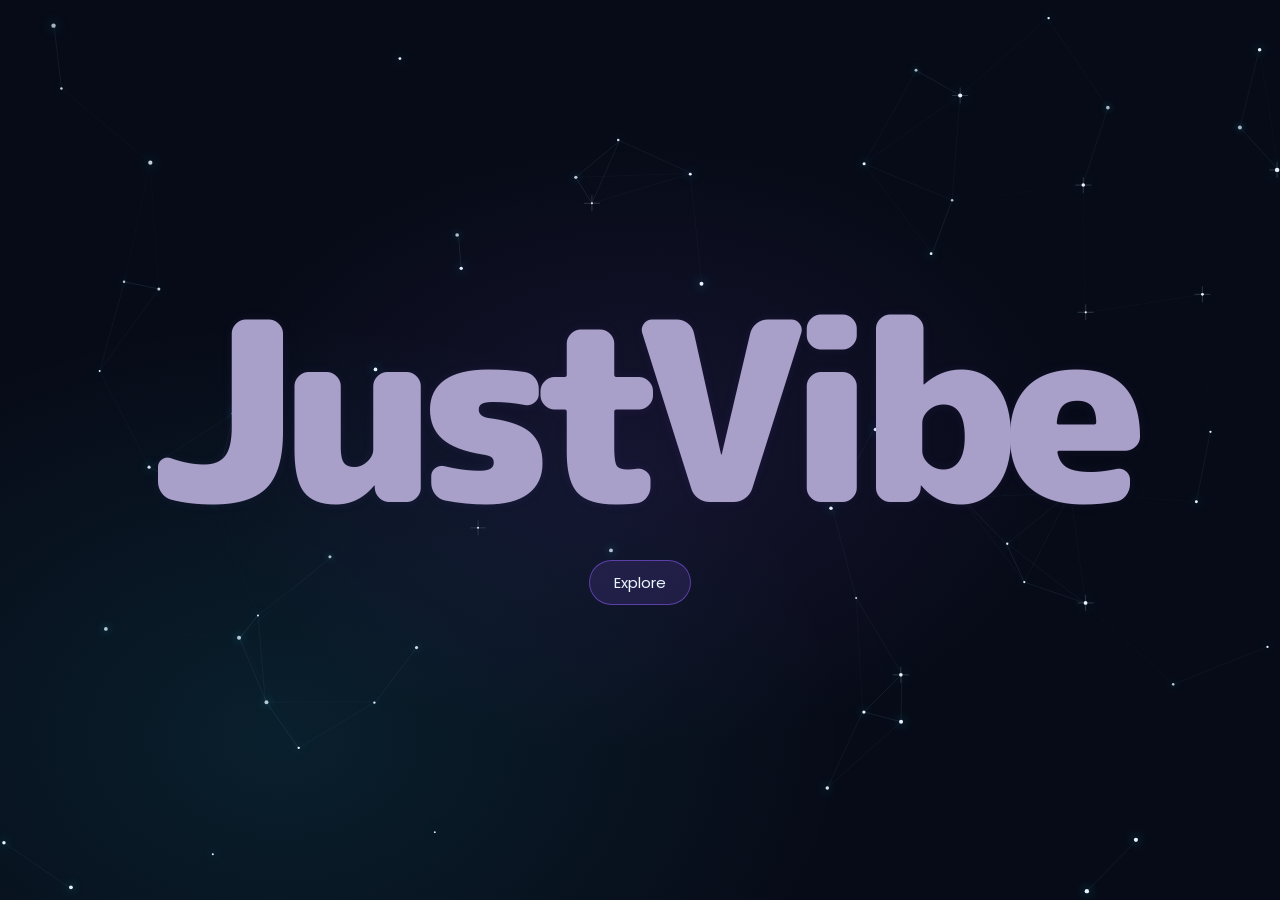
<file: index.html>
<!DOCTYPE html>
<html lang="en">

<head>
  <meta charset="UTF-8">
  <meta name="viewport" content="width=device-width, initial-scale=1.0">
  <link rel="icon" type="image/png" href="favicon.png?v=1">
  <script src="launch.js?v=1"></script>
  <link
    href="https://fonts.googleapis.com/css2?family=Montserrat&amp;family=Poppins:wght@300;400;500;600;700;800;900&amp;display=swap"
    rel="stylesheet">
  <link href="https://fonts.googleapis.com/css2?family=M+PLUS+Rounded+1c:wght@900&amp;display=swap" rel="stylesheet">
  <link rel="stylesheet" href="home.css?v=10">
  <title>Choose a Music Category</title>
</head>

<body>
  <main class="landing-screen" id="landing-screen">
    <canvas id="landing-network" class="landing-network" aria-hidden="true"></canvas>
    <div class="landing-center">
      <h1 class="landing-wordmark">JustVibe</h1>
      <button class="landing-explore" id="landing-explore" type="button">Explore</button>
    </div>
  </main>

  <div class="selection-page" id="category-page" hidden>
    <div class="selection-header">
      <h2>Browse by category</h2>
      <p>Select a section to discover more songs.</p>
    </div>

    <nav class="category-list" aria-label="Music categories">
      <a class="category-card hollywood" href="songs.html?category=Hollywood">
        <span class="card-icon" aria-hidden="true">🎬</span>
        <span class="category-card-title">Hollywood</span>
        <span class="category-card-description">Chart-topping hits and feel-good anthems.</span>
        <span class="card-meta">28 tracks</span>
      </a>
      <a class="category-card bollywood" href="songs.html?category=Bollywood">
        <span class="card-icon" aria-hidden="true">🎵</span>
        <span class="category-card-title">Bollywood</span>
        <span class="category-card-description">Melodic classics and modern party energy.</span>
        <span class="card-meta">18 tracks</span>
      </a>
      <a class="category-card gujarati" href="songs.html?category=Gujarati">
        <span class="card-icon" aria-hidden="true">✨</span>
        <span class="category-card-title">Gujarati</span>
        <span class="category-card-description">Warm rhythms, soulful vocals, and vibrant beats.</span>
        <span class="card-meta">12 tracks</span>
      </a>
      <a class="category-card liked-songs" href="songs.html?category=Liked%20Songs">
        <span class="card-icon" aria-hidden="true">♥</span>
        <span class="category-card-title">Liked Songs</span>
        <span class="category-card-description">Your saved favorites, all in one place.</span>
        <span class="card-meta" id="liked-song-count">0 songs</span>
      </a>
    </nav>
  </div>
  <script src="landing.js?v=4"></script>
</body>

</html>
</file>
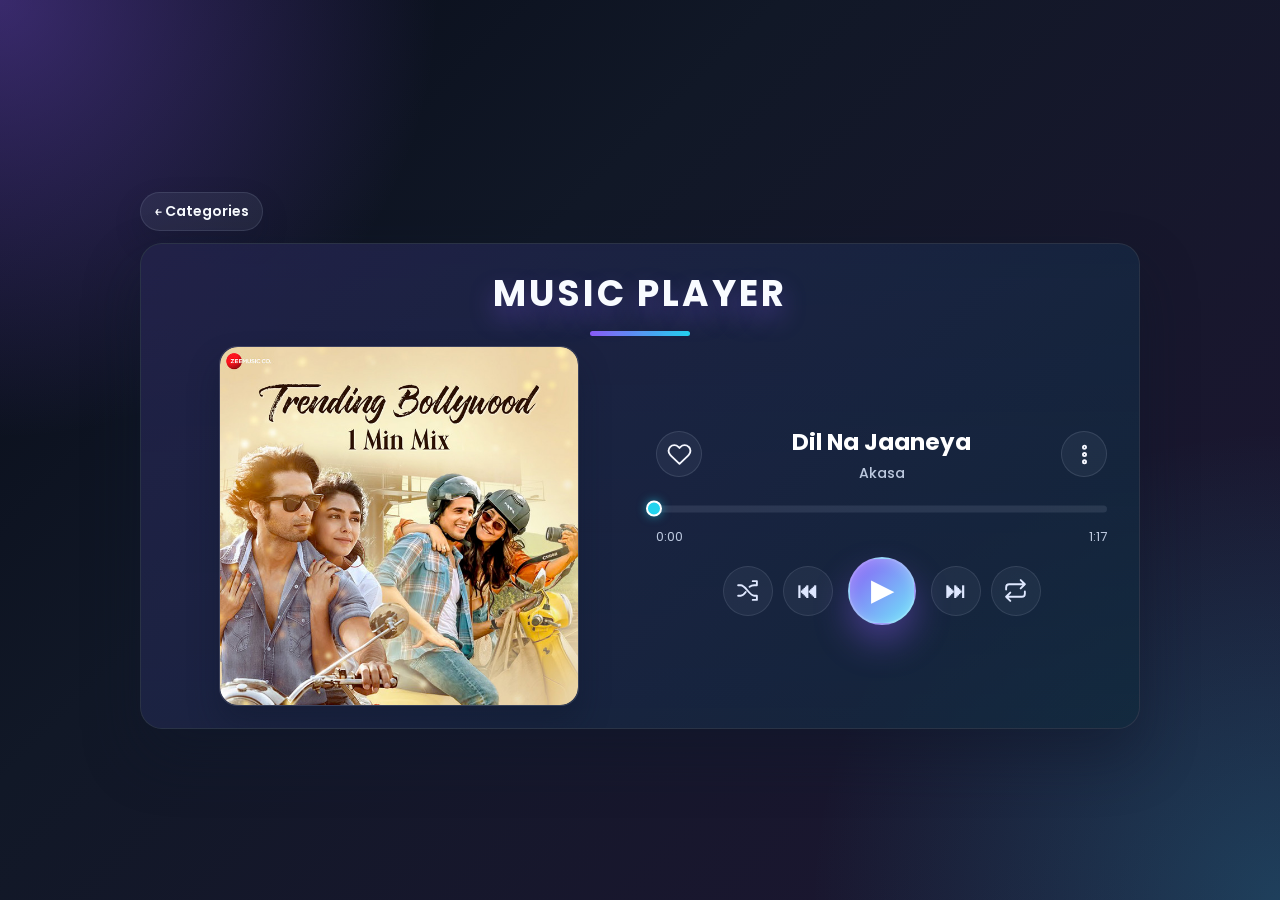
<file: player.html>
<!DOCTYPE html>
<html lang="en">

<head>
    <meta charset="UTF-8">
    <meta name="viewport" content="width=device-width, initial-scale=1.0">
    <link rel="icon" type="image/png" href="favicon.png?v=1">
    <script src="launch.js?v=1"></script>
    <link
        href="https://fonts.googleapis.com/css2?family=Montserrat&amp;family=Poppins:wght@300;400;500;600;700;800;900&amp;display=swap"
        rel="stylesheet">
    <link rel="stylesheet" href="home.css?v=17">
    <title>Music Player</title>
</head>

<body class="player-page">
    <div class="container player-container">
        <a class="back-link" id="player-back" href="index.html" aria-label="Back to categories">← Categories</a>
        <div class="music-container">
            <h1 class="heading">Music Player</h1>
            <div id="cover-box">
                <img src="cover/cover1.jpg" alt="cover-image" id="cover">
            </div>
            <div id="music-box">
                <audio id="disc" preload="auto"></audio>
                <div id="music-info">
                    <div class="track-details">
                        <button id="favorite" class="round-action favorite-action" type="button"
                            aria-label="Add to favorites" aria-pressed="false">
                            <svg viewBox="0 0 24 24" aria-hidden="true">
                                <path d="M20.8 4.6a5.5 5.5 0 0 0-7.8 0L12 5.7l-1.1-1.1a5.5 5.5 0 0 0-7.8 7.8l1.1 1.1L12 21l7.8-7.5 1.1-1.1a5.5 5.5 0 0 0-.1-7.8Z" />
                            </svg>
                        </button>
                        <div class="track-copy">
                            <h2 id="title"></h2>
                            <h3 id="artist"></h3>
                        </div>
                        <button id="share-track" class="round-action" type="button" aria-label="Share song">
                            <svg viewBox="0 0 24 24" aria-hidden="true">
                                <circle cx="12" cy="5" r="1.5" />
                                <circle cx="12" cy="12" r="1.5" />
                                <circle cx="12" cy="19" r="1.5" />
                            </svg>
                        </button>
                    </div>
                    <p id="playback-message" role="status" aria-live="polite" hidden></p>
                    <div id="progress-container">
                        <div id="progress"></div>
                    </div>
                    <div id="timer-bar">
                        <span id="timer">0:00</span>
                        <span id="duration"></span>
                    </div>
                </div>
                <div id="control-box">
                    <button id="shuffle" class="btn mode-btn" type="button" aria-label="Shuffle off"
                        aria-pressed="false">
                        <svg viewBox="0 0 24 24" aria-hidden="true">
                            <path d="M17 3h4v4M3 7h2.5c4.7 0 8.3 10 13 10H21m-4 4h4v-4M3 17h2.5c1.8 0 3.4-1.5 4.8-3.5M14 8.5c1.4-1.1 2.8-1.5 4.5-1.5H21" />
                        </svg>
                    </button>
                    <button id="prev" class="btn" type="button" aria-label="Previous song">⏮</button>
                    <button id="play" class="special-btn" type="button" aria-label="Play">▶</button>
                    <button id="next" class="btn" type="button" aria-label="Next song">⏭</button>
                    <button id="repeat" class="btn mode-btn" type="button" aria-label="Repeat off"
                        aria-pressed="false">
                        <svg viewBox="0 0 24 24" aria-hidden="true">
                            <path d="m17 2 4 4-4 4M3 11V9a3 3 0 0 1 3-3h15M7 22l-4-4 4-4m14-1v2a3 3 0 0 1-3 3H3" />
                        </svg>
                    </button>
                </div>
            </div>
        </div>
    </div>
    <main id="songs-view" class="songs-view" hidden>
        <div class="songs-view-content">
            <section id="category-view" hidden>
                <header class="selection-header">
                    <h1>Choose a Category</h1>
                    <p>Select a category to browse its songs.</p>
                </header>
                <nav class="category-list" aria-label="Music categories">
                    <a class="category-card" href="songs.html?category=Hollywood" data-category="Hollywood">
                        <span class="category-card-title">Hollywood</span>
                        <span class="category-card-description">Browse Hollywood songs</span>
                    </a>
                    <a class="category-card" href="songs.html?category=Bollywood" data-category="Bollywood">
                        <span class="category-card-title">Bollywood</span>
                        <span class="category-card-description">Browse Bollywood songs</span>
                    </a>
                    <a class="category-card" href="songs.html?category=Gujarati" data-category="Gujarati">
                        <span class="category-card-title">Gujarati</span>
                        <span class="category-card-description">Browse Gujarati songs</span>
                    </a>
                    <a class="category-card liked-songs" href="songs.html?category=Liked%20Songs"
                        data-category="Liked Songs">
                        <span class="category-card-title">Liked Songs</span>
                        <span class="category-card-description">Your saved favorites</span>
                        <span class="card-meta"><span id="inline-liked-count">0</span> songs</span>
                    </a>
                </nav>
            </section>
            <section id="inline-song-page" hidden>
                <a class="back-link" id="inline-categories-link" href="index.html">← Categories</a>
                <header class="selection-header">
                    <h1 id="inline-category-title"></h1>
                    <p>Choose a track to start listening.</p>
                </header>
                <div id="inline-song-list" class="song-list"></div>
            </section>
        </div>
        <section class="mini-player" aria-label="Now playing">
            <button id="mini-track-open" class="mini-track" type="button" aria-label="Open current song in player">
                <img id="mini-cover" class="mini-cover" alt="">
                <div class="mini-track-info">
                    <div class="mini-title-row">
                        <strong id="mini-title"></strong>
                        <span class="mini-equalizer" aria-hidden="true">
                            <i></i><i></i><i></i>
                        </span>
                    </div>
                    <span id="mini-artist"></span>
                </div>
            </button>
            <div class="mini-controls">
                <button id="mini-prev" class="btn" type="button" aria-label="Previous song">⏮</button>
                <button id="mini-play" class="special-btn" type="button" aria-label="Play">▶</button>
                <button id="mini-next" class="btn" type="button" aria-label="Next song">⏭</button>
            </div>
            <div class="mini-progress">
                <span id="mini-current-time">0:00</span>
                <input id="mini-seek" type="range" min="0" max="0" value="0" aria-label="Song position">
                <span id="mini-duration">0:00</span>
            </div>
        </section>
    </main>
    <script src="script.js?v=49"></script>
</body>

</html>
</file>
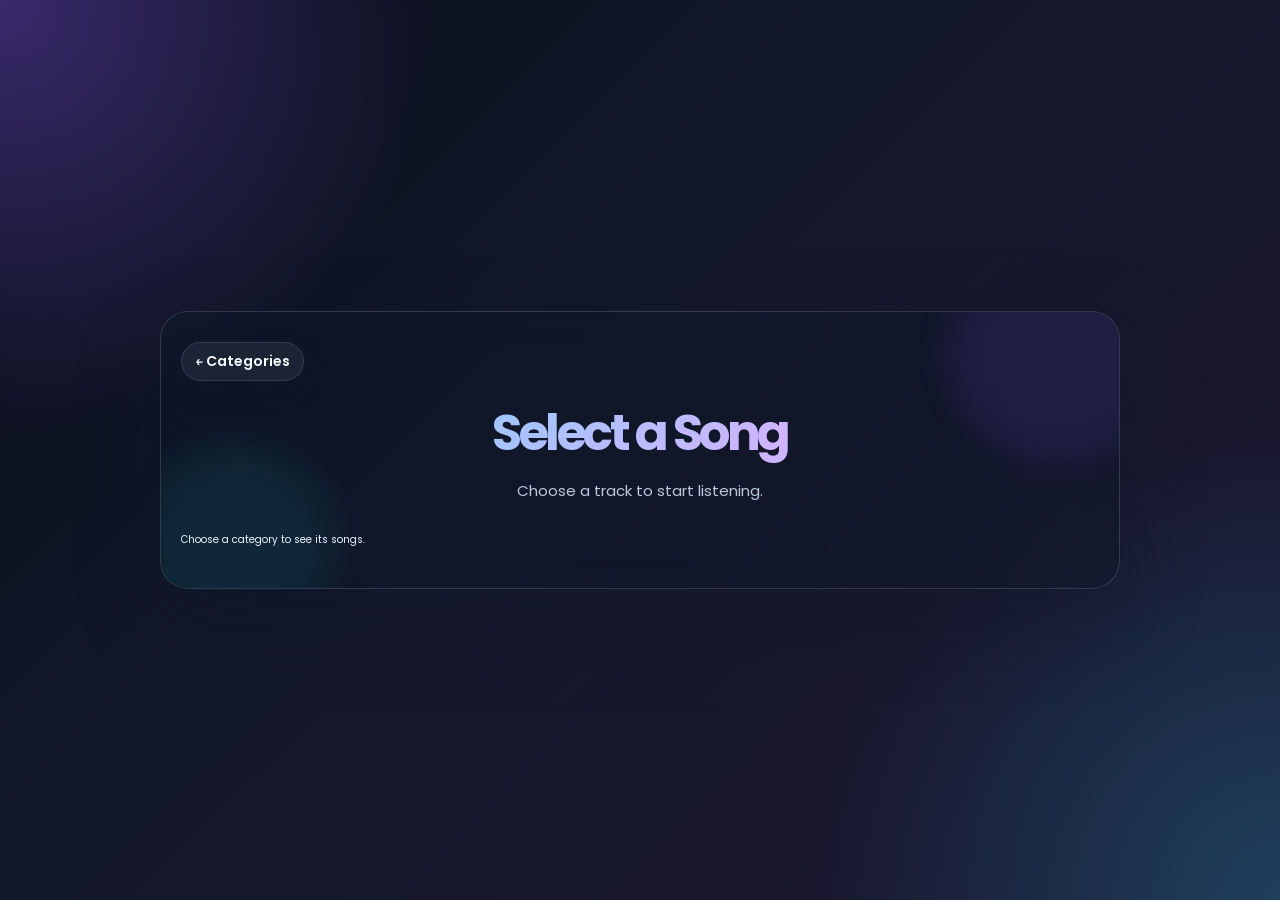
<file: songs.html>
<!DOCTYPE html>
<html lang="en">

<head>
  <meta charset="UTF-8">
  <meta name="viewport" content="width=device-width, initial-scale=1.0">
  <link rel="icon" type="image/png" href="favicon.png?v=1">
  <script src="launch.js?v=1"></script>
  <link
    href="https://fonts.googleapis.com/css2?family=Montserrat&amp;family=Poppins:wght@300;400;500;600;700;800;900&amp;display=swap"
    rel="stylesheet">
  <link rel="stylesheet" href="home.css?v=6">
  <title>Select a Song</title>
</head>

<body>
  <div class="selection-page">
    <a class="back-link" href="index.html">← Categories</a>
    <div class="selection-header">
      <h1 id="category-title">Select a Song</h1>
      <p>Choose a track to start listening.</p>
    </div>
    <div id="song-list" class="song-list"></div>
  </div>

  <script src="selection.js?v=43"></script>
</body>

</html>
</file>
<file: home.css>
:root {
  --bg-1: #070b17;
  --bg-2: #111827;
  --bg-3: #1e1633;
  --panel: rgba(15, 23, 42, 0.72);
  --panel-soft: rgba(17, 24, 39, 0.88);
  --line: rgba(148, 163, 184, 0.25);
  --text: #edf3ff;
  --muted: #bdc9df;
  --accent: #8b5cf6;
  --accent-2: #22d3ee;
  --accent-3: #f472b6;
  --shadow: rgba(139, 92, 246, 0.42);
}

* {
  padding: 0;
  margin: 0;
  box-sizing: border-box;
}

html {
  font-size: 62.5%;
}

body {
  font-family: 'Poppins', 'Montserrat', sans-serif;
  background:
    radial-gradient(circle at top left, rgba(139, 92, 246, 0.38), transparent 28%),
    radial-gradient(circle at bottom right, rgba(34, 211, 238, 0.22), transparent 30%),
    linear-gradient(135deg, var(--bg-1) 0%, var(--bg-2) 36%, var(--bg-3) 100%);
  min-height: 100vh;
  display: flex;
  justify-content: center;
  align-items: center;
  color: var(--text);
  -webkit-tap-highlight-color: transparent;
}

.container {
  width: min(42rem, 90vw);
}

.selection-page {
  width: min(96rem, 92vw);
  padding: 3rem 2rem 4rem;
  background: rgba(15, 23, 42, 0.52);
  border: 1px solid var(--line);
  border-radius: 2.8rem;
  box-shadow: 0 30px 80px rgba(15, 23, 42, 0.45);
  position: relative;
  overflow: hidden;
  backdrop-filter: blur(16px);
}

.landing-screen[hidden],
.selection-page[hidden] {
  display: none;
}

.landing-screen {
  position: fixed;
  inset: 0;
  z-index: 20;
  display: grid;
  place-items: center;
  overflow: hidden;
  background:
    radial-gradient(ellipse at center, rgba(139, 92, 246, 0.11), transparent 48%),
    radial-gradient(ellipse at 22% 82%, rgba(34, 211, 238, 0.1), transparent 40%),
    #070b17;
}

.landing-network {
  position: absolute;
  inset: 0;
  width: 100%;
  height: 100%;
  pointer-events: none;
}

.landing-center {
  position: relative;
  z-index: 1;
  display: grid;
  justify-items: center;
  gap: clamp(2rem, 5vh, 4rem);
  padding: 2rem;
}

.landing-wordmark {
  font-family: "M PLUS Rounded 1c", "Poppins", sans-serif;
  color: #a9a0c9;
  font-size: clamp(9rem, 25vw, 25rem);
  font-weight: 900;
  letter-spacing: -0.075em;
  line-height: 0.9;
  text-shadow: 0 0 1.2rem rgba(139, 92, 246, 0.08);
}

.landing-explore {
  padding: 1rem 2.4rem;
  border: 1px solid rgba(139, 92, 246, 0.55);
  border-radius: 999px;
  background: rgba(139, 92, 246, 0.14);
  color: #e9f6ff;
  font: inherit;
  font-size: 1.5rem;
  cursor: pointer;
  transition: background 0.2s ease, border-color 0.2s ease;
}

.landing-explore:hover {
  border-color: rgba(34, 211, 238, 0.8);
  background: linear-gradient(110deg, rgba(139, 92, 246, 0.36), rgba(34, 211, 238, 0.24));
  box-shadow: 0 0 2.8rem rgba(139, 92, 246, 0.24);
}

.landing-explore:focus-visible {
  outline: 2px solid #9edaff;
  outline-offset: 4px;
}

.selection-page::before,
.selection-page::after {
  content: "";
  position: absolute;
  border-radius: 50%;
  filter: blur(18px);
  opacity: 0.7;
}

.selection-page::before {
  width: 22rem;
  height: 22rem;
  background: rgba(139, 92, 246, 0.18);
  right: -5rem;
  top: -7rem;
}

.selection-page::after {
  width: 20rem;
  height: 20rem;
  background: rgba(34, 211, 238, 0.12);
  left: -3rem;
  bottom: -6rem;
}

.selection-header {
  position: relative;
  z-index: 1;
  text-align: center;
  margin-bottom: 3rem;
}

.selection-header h1,
.selection-header h2 {
  font-size: clamp(3.2rem, 4vw, 5rem);
  margin-bottom: 0.8rem;
  background: linear-gradient(135deg, #ffffff 0%, #9cc7ff 30%, #d0b4ff 65%, #7dd3fc 100%);
  -webkit-background-clip: text;
  background-clip: text;
  color: transparent;
  letter-spacing: -0.07em;
}

.selection-header h2 {
  font-size: clamp(2.4rem, 3vw, 3.4rem);
}

.selection-header p {
  font-size: 1.5rem;
  color: var(--muted);
}

.category-list {
  position: relative;
  z-index: 1;
  display: grid;
  grid-template-columns: 1fr;
  gap: 1.2rem;
}

.category-card {
  position: relative;
  min-height: 13rem;
  padding: 1.8rem 2rem;
  display: grid;
  grid-template-columns: 4.4rem minmax(0, 1fr) auto;
  grid-template-rows: auto auto;
  align-items: center;
  column-gap: 1.6rem;
  row-gap: 0.4rem;
  border: 1px solid rgba(148, 163, 184, 0.22);
  border-radius: 2rem;
  background: linear-gradient(145deg, rgba(139, 92, 246, 0.28), rgba(34, 211, 238, 0.12));
  box-shadow: 0 18px 32px rgba(15, 23, 42, 0.28);
  color: var(--text);
  text-decoration: none;
  transition: transform 0.25s ease, border-color 0.25s ease, box-shadow 0.25s ease;
  overflow: hidden;
}

.category-card::before {
  content: "";
  position: absolute;
  inset: 0;
  background: linear-gradient(135deg, rgba(255, 255, 255, 0.15), transparent 35%);
  pointer-events: none;
}

.category-card.hollywood {
  background: linear-gradient(145deg, rgba(168, 85, 247, 0.28), rgba(59, 130, 246, 0.15));
}

.category-card.bollywood {
  background: linear-gradient(145deg, rgba(249, 115, 22, 0.22), rgba(236, 72, 153, 0.14));
}

.category-card.gujarati {
  background: linear-gradient(145deg, rgba(45, 212, 191, 0.2), rgba(14, 165, 233, 0.14));
}

.category-card.liked-songs {
  background: linear-gradient(145deg, rgba(236, 72, 153, 0.28), rgba(239, 68, 68, 0.14));
}

.category-card:hover {
  transform: translateY(-5px);
  border-color: rgba(34, 211, 238, 0.55);
  box-shadow: 0 28px 48px rgba(34, 211, 238, 0.12);
}

.category-card:focus-visible {
  outline: 2px solid var(--accent-2);
  outline-offset: 3px;
}

.card-icon {
  grid-column: 1;
  grid-row: 1 / 3;
  position: relative;
  z-index: 1;
  display: inline-flex;
  align-items: center;
  justify-content: center;
  width: 4.4rem;
  height: 4.4rem;
  border-radius: 1.2rem;
  background: rgba(13, 18, 32, 0.45);
  border: 1px solid rgba(255, 255, 255, 0.12);
  font-size: 2.1rem;
}

.category-card-title {
  grid-column: 2;
  grid-row: 1;
  position: relative;
  z-index: 1;
  font-size: 2.6rem;
  font-weight: 700;
}

.category-card-description {
  grid-column: 2;
  grid-row: 2;
  position: relative;
  z-index: 1;
  color: var(--muted);
  font-size: 1.4rem;
  line-height: 1.5;
}

.card-meta {
  grid-column: 3;
  grid-row: 1 / 3;
  position: relative;
  z-index: 1;
  align-self: flex-start;
  display: inline-flex;
  align-items: center;
  gap: 0.6rem;
  padding: 0.6rem 0.9rem;
  border-radius: 999px;
  background: rgba(15, 23, 42, 0.46);
  border: 1px solid rgba(148, 163, 184, 0.16);
  font-size: 1.1rem;
  font-weight: 600;
  letter-spacing: 0.04em;
  text-transform: uppercase;
  color: #eef7ff;
}

.song-list {
  position: relative;
  z-index: 1;
  display: grid;
  grid-template-columns: repeat(auto-fit, minmax(220px, 1fr));
  gap: 2rem;
}

.empty-song-list {
  grid-column: 1 / -1;
  margin: 0;
  padding: 2rem;
  border: 1px dashed rgba(148, 163, 184, 0.3);
  border-radius: 1.4rem;
  color: var(--muted);
  text-align: center;
}

.song-card {
  background: linear-gradient(180deg, rgba(18, 27, 42, 0.95), rgba(15, 23, 42, 0.8));
  border: 1px solid rgba(148, 163, 184, 0.18);
  border-radius: 2rem;
  overflow: hidden;
  box-shadow: 0 18px 32px rgba(15, 23, 42, 0.28);
  display: flex;
  flex-direction: column;
  cursor: pointer;
  transition: transform 0.25s ease, box-shadow 0.25s ease, border-color 0.25s ease;
}

.song-card:hover {
  transform: translateY(-6px);
  border-color: rgba(34, 211, 238, 0.55);
  box-shadow: 0 28px 48px rgba(34, 211, 238, 0.12);
}

.song-card:focus-visible {
  outline: 2px solid var(--accent-2);
  outline-offset: 3px;
}

.song-cover {
  width: 100%;
  height: auto;
  aspect-ratio: 1 / 1;
  object-fit: cover;
  object-position: center;
  display: block;
  filter: saturate(1.08) contrast(1.04);
  transition: transform 0.35s ease, filter 0.35s ease;
}

.song-card:hover .song-cover {
  transform: scale(1.035);
  filter: saturate(1.16) contrast(1.06);
}

.song-info {
  padding: 1.6rem 1.6rem 0.8rem;
  flex: 1;
}

.song-info h2 {
  font-size: 1.8rem;
  margin-bottom: 0.5rem;
  color: #f8fbff;
}

.song-info h3 {
  font-size: 1.8rem;
  margin-bottom: 0.5rem;
  color: #f8fbff;
}

.song-info p {
  font-size: 1.3rem;
  color: var(--muted);
}

.song-button {
  margin: 0 1.5rem 1.5rem;
  border: none;
  background: linear-gradient(135deg, var(--accent), var(--accent-2));
  color: #fff;
  padding: 1rem 1.2rem;
  border-radius: 1.2rem;
  cursor: pointer;
  font-size: 1.4rem;
  font-weight: 700;
  letter-spacing: 0.03em;
  box-shadow: 0 12px 28px rgba(34, 211, 238, 0.24);
  transition: transform 0.2s ease, box-shadow 0.2s ease;
  min-height: 4.4rem;
  -webkit-tap-highlight-color: transparent;
}

.song-button:hover {
  transform: translateY(-2px);
  box-shadow: 0 16px 34px rgba(139, 92, 246, 0.28);
}

.player-container {
  padding-top: 2rem;
}

.songs-view[hidden],
.player-container[hidden] {
  display: none;
}

.songs-view {
  position: fixed;
  inset: 0;
  z-index: 5;
  overflow-y: auto;
  padding: 2.4rem 0 10rem;
  background:
    radial-gradient(circle at top left, rgba(139, 92, 246, 0.28), transparent 30%),
    linear-gradient(135deg, var(--bg-1), var(--bg-2) 55%, var(--bg-3));
}

.songs-view-content {
  width: min(110rem, 94vw);
  margin: 0 auto;
}

.songs-view .selection-header {
  margin: 1rem 0 2.4rem;
}

.songs-view .selection-header h1 {
  font-size: clamp(2.8rem, 4vw, 4.2rem);
}

.songs-view .song-list {
  grid-template-columns: 1fr;
  gap: 0.8rem;
}

.songs-view .song-card {
  display: grid;
  grid-template-columns: 6.4rem minmax(0, 1fr) auto;
  align-items: center;
  gap: 1.4rem;
  padding: 0.8rem 1.2rem 0.8rem 0.8rem;
  border-radius: 1.4rem;
}

.songs-view .song-card:hover {
  transform: none;
  background: rgba(148, 163, 184, 0.12);
}

.songs-view .song-card.is-current {
  border-color: rgba(34, 211, 238, 0.45);
  background: rgba(34, 211, 238, 0.1);
}

.songs-view .song-cover {
  width: 6.4rem;
  height: 6.4rem;
  border-radius: 0.8rem;
}

.songs-view .song-info {
  padding: 0;
}

.songs-view .song-info h2 {
  margin-bottom: 0.3rem;
}

.songs-view .song-button {
  margin: 0;
}

.mini-player {
  position: fixed;
  left: 50%;
  bottom: 0.9rem;
  z-index: 6;
  display: grid;
  grid-template-columns: minmax(0, 1fr) auto minmax(0, 1.15fr);
  align-items: center;
  gap: 1.2rem;
  width: min(86vw, 88rem);
  min-height: 6.4rem;
  padding: 0.7rem 1.2rem;
  transform: translateX(-50%);
  border: 1px solid rgba(148, 163, 184, 0.24);
  border-radius: 1.8rem;
  background:
    linear-gradient(120deg, rgba(25, 31, 51, 0.98), rgba(8, 14, 29, 0.98) 58%),
    var(--panel-soft);
  box-shadow:
    0 18px 50px rgba(0, 0, 0, 0.48),
    0 0 28px rgba(139, 92, 246, 0.12);
  backdrop-filter: blur(18px);
}

.mini-track {
  min-width: 0;
  display: flex;
  align-items: center;
  gap: 0.9rem;
  padding: 0;
  border: 0;
  background: transparent;
  color: inherit;
  font: inherit;
  text-align: left;
  cursor: pointer;
}

.mini-track:focus-visible {
  outline: 2px solid var(--accent-2);
  outline-offset: 3px;
  border-radius: 0.8rem;
}

.mini-cover {
  width: 4.4rem;
  height: 4.4rem;
  flex: 0 0 auto;
  border-radius: 1rem;
  object-fit: cover;
  box-shadow: 0 5px 16px rgba(0, 0, 0, 0.38);
}

.mini-track-info {
  min-width: 0;
  display: flex;
  flex-direction: column;
  gap: 0.3rem;
}

.mini-title-row {
  min-width: 0;
  display: flex;
  align-items: center;
  gap: 0.6rem;
}

.mini-track-info strong,
.mini-track-info span {
  overflow: hidden;
  text-overflow: ellipsis;
  white-space: nowrap;
}

.mini-track-info strong {
  font-size: 1.3rem;
}

.mini-equalizer {
  display: inline-flex;
  align-items: flex-end;
  gap: 0.2rem;
  height: 1.2rem;
  flex: 0 0 auto;
  opacity: 0;
  transition: opacity 0.2s ease;
}

.mini-player.is-playing .mini-equalizer {
  opacity: 1;
}

.mini-equalizer i {
  width: 0.25rem;
  height: 35%;
  border-radius: 1rem;
  background: linear-gradient(180deg, var(--accent-2), var(--accent));
  transform-origin: bottom;
}

.mini-player.is-playing .mini-equalizer i {
  animation: mini-equalize 0.8s ease-in-out infinite alternate;
}

.mini-player.is-playing .mini-equalizer i:nth-child(2) {
  animation-delay: 0.2s;
}

.mini-player.is-playing .mini-equalizer i:nth-child(3) {
  animation-delay: 0.4s;
}

@keyframes mini-equalize {
  from {
    transform: scaleY(0.5);
  }

  to {
    transform: scaleY(2.4);
  }
}

@media (prefers-reduced-motion: reduce) {
  .mini-player.is-playing .mini-equalizer i {
    animation: none;
    height: 80%;
  }
}

.mini-track-info span {
  color: var(--muted);
  font-size: 1.2rem;
}

.mini-controls {
  display: flex;
  align-items: center;
  gap: 0.65rem;
}

.mini-controls .btn {
  width: 3.3rem;
  height: 3.3rem;
  min-width: 3.3rem;
  min-height: 3.3rem;
  font-size: 1.6rem;
  border-color: transparent;
  background: transparent;
}

.mini-controls .special-btn {
  width: 3.9rem;
  height: 3.9rem;
  min-width: 3.9rem;
  min-height: 3.9rem;
  margin: 0 0.2rem;
  font-size: 1.8rem;
  box-shadow: 0 8px 22px rgba(139, 92, 246, 0.3);
}

.mini-progress {
  display: flex;
  align-items: center;
  min-width: 0;
  gap: 0.8rem;
  color: var(--muted);
  font-size: 1.1rem;
}

.mini-progress input {
  min-width: 0;
  width: 100%;
  height: 0.4rem;
  accent-color: var(--accent-2);
  cursor: pointer;
}

.back-link {
  display: inline-flex;
  align-items: center;
  gap: 0.6rem;
  margin: 0 auto 1.5rem 0;
  padding: 0.8rem 1.3rem;
  border-radius: 999px;
  font-size: 1.4rem;
  color: #f8fbff;
  text-decoration: none;
  font-weight: 600;
  background: rgba(148, 163, 184, 0.1);
  border: 1px solid rgba(148, 163, 184, 0.18);
  box-shadow: 0 12px 28px rgba(15, 23, 42, 0.2);
  transition: transform 0.2s ease, background 0.2s ease, border-color 0.2s ease;
}

.back-link:hover {
  transform: translateY(-2px);
  background: rgba(34, 211, 238, 0.12);
  border-color: rgba(34, 211, 238, 0.38);
}

.heading {
  color: #f8fbff;
  text-align: center;
  font-size: clamp(3rem, 5vw, 5rem);
  font-weight: 700;
  letter-spacing: 0.08em;
  text-transform: uppercase;
  margin-bottom: 1.5rem;
  text-shadow: 0 12px 25px rgba(139, 92, 246, 0.35);
}

.music-container>.heading::after {
  content: "";
  display: block;
  width: 10rem;
  height: 0.5rem;
  margin: 1rem auto 0;
  border-radius: 999px;
  background: linear-gradient(90deg, var(--accent), var(--accent-2));
}

.music-container {
  background: linear-gradient(180deg, rgba(15, 23, 42, 0.92), rgba(15, 23, 42, 0.78));
  border: 1px solid rgba(148, 163, 184, 0.2);
  border-radius: 2.2rem;
  box-shadow: 0 28px 55px rgba(15, 23, 42, 0.48);
  padding: 1rem 2rem 1.8rem;
  margin-top: 1.5rem;
  display: flex;
  flex-direction: column;
  justify-content: center;
  align-items: center;
  position: relative;
  overflow: hidden;
}

.music-container::before {
  content: "";
  position: absolute;
  inset: 0;
  background: linear-gradient(135deg, rgba(139, 92, 246, 0.14), rgba(34, 211, 238, 0.08));
  pointer-events: none;
}

#cover-box {
  border-radius: 1.8rem;
  box-shadow: 0 18px 30px rgba(15, 23, 42, 0.35);
  position: relative;
  bottom: 4rem;
  width: 85%;
  max-width: 32rem;
  aspect-ratio: 1 / 1;
  border: 1px solid rgba(255, 255, 255, 0.14);
  overflow: hidden;
}

#cover {
  border-radius: inherit;
  display: block;
  height: 100%;
  width: 100%;
  object-fit: cover;
}

#music-box,
.music-container>.heading,
#music-info,
#control-box,
#timer-bar {
  position: relative;
  z-index: 1;
}

#music-box {
  width: 100%;
}

#music-info {
  text-align: center;
  width: 100%;
  position: relative;
  bottom: 2rem;
}

.track-details {
  display: grid;
  grid-template-columns: 4.6rem minmax(0, 1fr) 4.6rem;
  align-items: center;
  gap: 1rem;
  margin-bottom: 1.3rem;
}

.track-copy {
  min-width: 0;
  text-align: center;
}

.round-action {
  display: inline-grid;
  width: 4.6rem;
  height: 4.6rem;
  place-items: center;
  border: 1px solid rgba(148, 163, 184, 0.2);
  border-radius: 50%;
  background: rgba(148, 163, 184, 0.08);
  color: #f5f7ff;
  cursor: pointer;
  transition: color 0.2s ease, background 0.2s ease, border-color 0.2s ease,
    transform 0.2s ease;
}

.round-action svg {
  width: 2.5rem;
  height: 2.5rem;
  fill: transparent;
  stroke: currentColor;
  stroke-linecap: round;
  stroke-linejoin: round;
  stroke-width: 1.8;
}

.favorite-action.is-favorite {
  color: #ff6685;
  background: rgba(244, 114, 182, 0.14);
}

.favorite-action.is-favorite svg {
  fill: currentColor;
}

.track-details-spacer {
  width: 4.6rem;
  height: 4.6rem;
}

#title {
  font-size: 2.3rem;
  font-weight: 700;
  color: #fff;
}

#artist {
  font-size: 1.4rem;
  font-weight: 500;
  color: var(--muted);
  margin-top: 0.4rem;
}

#playback-message {
  margin-top: 0.8rem;
  color: #fca5a5;
  font-size: 1.2rem;
  line-height: 1.5;
}

#progress-container {
  position: relative;
  height: 2.4rem;
  width: 100%;
  margin: 1.2rem 0 0.6rem;
  cursor: pointer;
  border-radius: 999px;
  touch-action: none;
  user-select: none;
}

#progress-container::before {
  content: "";
  position: absolute;
  top: 50%;
  right: 0;
  left: 0;
  height: 0.7rem;
  transform: translateY(-50%);
  border-radius: inherit;
  background: rgba(148, 163, 184, 0.16);
}

#progress-container:focus-visible {
  outline: 2px solid var(--accent-2);
  outline-offset: 2px;
}

#progress {
  position: absolute;
  top: 50%;
  left: 0;
  z-index: 1;
  background: linear-gradient(90deg, var(--accent), var(--accent-2), var(--accent-3));
  width: 0%;
  height: 0.7rem;
  transform: translateY(-50%);
  border-radius: inherit;
  transition: width 100ms ease-in;
  box-shadow: 0 0 18px rgba(34, 211, 238, 0.4);
}

#progress::after {
  content: "";
  position: absolute;
  top: 50%;
  right: -0.6rem;
  width: 1.2rem;
  height: 1.2rem;
  transform: translateY(-50%);
  border: 2px solid #fff;
  border-radius: 50%;
  background: var(--accent-2);
  box-shadow: 0 0 10px rgba(34, 211, 238, 0.55);
}

#progress-container.is-seeking #progress {
  transition: none;
}

#timer-bar {
  display: flex;
  justify-content: space-between;
  font-size: 1.3rem;
  color: var(--muted);
}

#control-box {
  display: flex;
  justify-content: center;
  align-items: center;
  padding: 1rem 0 0.2rem;
  gap: 1rem;
}

.btn {
  display: inline-flex;
  align-items: center;
  justify-content: center;
  font-size: 2.1rem;
  font-weight: 700;
  font-family: 'Segoe UI Symbol', 'Arial', sans-serif;
  width: 5rem;
  height: 5rem;
  min-width: 5rem;
  min-height: 5rem;
  cursor: pointer;
  border: 1px solid rgba(148, 163, 184, 0.18);
  outline: none;
  border-radius: 50%;
  background: rgba(148, 163, 184, 0.08);
  color: #dfe8ff;
  transition: transform 0.2s ease, background 0.2s ease, color 0.2s ease, box-shadow 0.2s ease;
  padding: 0;
  -webkit-tap-highlight-color: transparent;
}

.special-btn {
  display: inline-flex;
  align-items: center;
  justify-content: center;
  background: linear-gradient(135deg, #8b5cf6 0%, #6ee7f9 100%);
  color: #fff;
  font-size: 2.8rem;
  font-weight: 700;
  font-family: 'Segoe UI Symbol', 'Arial', sans-serif;
  width: 6.8rem;
  height: 6.8rem;
  min-width: 6.8rem;
  min-height: 6.8rem;
  margin: 0 0.5rem;
  padding: 0;
  cursor: pointer;
  border: 2px solid rgba(255, 255, 255, 0.25);
  outline: none;
  border-radius: 50%;
  box-shadow: 0 18px 34px rgba(139, 92, 246, 0.38), inset 0 2px 12px rgba(255, 255, 255, 0.24);
  transition: transform 0.2s ease, box-shadow 0.2s ease, filter 0.2s ease;
  line-height: 1;
  -webkit-tap-highlight-color: transparent;
}

.mode-btn svg {
  width: 2.5rem;
  height: 2.5rem;
  fill: none;
  stroke: currentColor;
  stroke-linecap: round;
  stroke-linejoin: round;
  stroke-width: 1.8;
}

.mode-btn {
  position: relative;
}

.mode-btn.is-active {
  color: #4ade80;
}

.mode-btn[data-repeat-mode="one"]::after {
  content: "1";
  position: absolute;
  top: 0.45rem;
  right: 0.45rem;
  display: grid;
  width: 1.5rem;
  height: 1.5rem;
  place-items: center;
  border-radius: 50%;
  background: #4ade80;
  color: #102018;
  font: 700 1rem/1 Arial, sans-serif;
}

.btn:focus-visible,
.special-btn:focus-visible {
  outline: 2px solid #fff;
  outline-offset: 4px;
}

.logout-btn {
  display: inline-flex;
  align-items: center;
  justify-content: center;
  margin-top: 1.5rem;
  text-decoration: none;
  color: #fff;
  background: linear-gradient(135deg, rgba(153, 69, 255, 0.95), rgba(34, 211, 238, 0.9));
  padding: 1rem 2rem;
  border-radius: 999px;
  font-weight: 600;
  box-shadow: 0 12px 30px rgba(34, 211, 238, 0.2);
  transition: transform 0.2s ease, box-shadow 0.2s ease;
}

@media (hover: hover) {
  .btn:hover {
    transform: translateY(-2px);
    background: rgba(148, 163, 184, 0.14);
    color: #fff;
    box-shadow: 0 10px 18px rgba(15, 23, 42, 0.3);
  }

  .special-btn:hover {
    transform: translateY(-2px) scale(1.02);
    filter: brightness(1.08);
    box-shadow: 0 22px 38px rgba(139, 92, 246, 0.46);
  }

  .logout-btn:hover {
    transform: translateY(-2px);
    box-shadow: 0 16px 32px rgba(34, 211, 238, 0.24);
  }
}

@media (max-width: 600px) {
  html {
    font-size: 56.25%;
  }

  body {
    padding: 1.6rem 0;
    align-items: flex-start;
  }

  .container {
    width: min(100%, 92vw);
  }

  .selection-page {
    width: min(100%, 92vw);
    padding: 2.2rem 1.2rem 2.6rem;
    border-radius: 2rem;
  }

  .selection-header {
    margin-bottom: 2.4rem;
  }

  .selection-header h1,
  .selection-header h2 {
    font-size: 2.8rem;
    line-height: 1.1;
  }

  .selection-header p {
    font-size: 1.3rem;
  }

  .topbar {
    flex-direction: column;
    align-items: stretch;
    margin-bottom: 1.8rem;
  }

  .brand {
    justify-content: center;
  }

  .category-list {
    grid-template-columns: 1fr;
    gap: 1rem;
  }

  .category-card {
    min-height: 11rem;
    grid-template-columns: 3.6rem minmax(0, 1fr) auto;
    column-gap: 1rem;
    padding: 1.2rem;
  }

  .category-card-title {
    font-size: 1.9rem;
  }

  .category-card-description {
    font-size: 1.2rem;
    line-height: 1.35;
  }

  .card-icon {
    width: 3.6rem;
    height: 3.6rem;
  }

  .song-list {
    gap: 1.4rem;
    grid-template-columns: 1fr;
  }

  .song-card {
    display: grid;
    grid-template-columns: 7.2rem minmax(0, 1fr) auto;
    align-items: center;
    gap: 1.2rem;
    border-radius: 1.5rem;
    padding: 0.8rem;
  }

  .song-cover {
    width: 7.2rem;
    height: 7.2rem;
    border-radius: 1rem;
  }

  .song-info {
    min-width: 0;
    padding: 0;
  }

  .song-info h2,
  .song-info h3 {
    font-size: 1.5rem;
    line-height: 1.25;
  }

  .song-info p {
    font-size: 1.15rem;
    line-height: 1.3;
  }

  .song-button {
    margin: 0;
    padding: 0.8rem 1rem;
    font-size: 1.3rem;
  }

  .music-container {
    margin-top: 2rem;
    padding: 1.6rem 1.2rem 1.8rem;
    border-radius: 1.8rem;
  }

  #cover-box {
    width: min(80%, 24rem);
    bottom: 0;
    border-radius: 1.3rem;
    margin: 0 auto 1.6rem;
  }

  #music-info {
    bottom: 0;
  }

  #title {
    font-size: 1.9rem;
  }

  #artist {
    font-size: 1.3rem;
  }

  #progress-container {
    margin-top: 1.6rem;
  }

  #control-box {
    gap: 0.8rem;
    padding-top: 0.7rem;
  }

  .btn {
    width: 4.8rem;
    height: 4.8rem;
    min-width: 4.8rem;
    min-height: 4.8rem;
    font-size: 1.8rem;
  }

  .special-btn {
    width: 6.1rem;
    height: 6.1rem;
    min-width: 6.1rem;
    min-height: 6.1rem;
    font-size: 2.4rem;
  }

  .logout-btn {
    padding: 0.9rem 1.5rem;
    font-size: 1.2rem;
  }

  .heading {
    font-size: 2.6rem;
    letter-spacing: 0.05em;
    margin-bottom: 1rem;
  }

  .player-container {
    padding-top: 1.2rem;
  }

  body.player-page {
    min-height: 100vh;
    min-height: 100svh;
    padding: 0;
    align-items: stretch;
  }

  .player-page .player-container {
    display: flex;
    flex-direction: column;
    width: 100%;
    min-height: 100vh;
    min-height: 100svh;
    padding: max(1.2rem, env(safe-area-inset-top)) 1.6rem max(1.2rem, env(safe-area-inset-bottom));
  }

  .player-page .heading {
    flex: 0 0 auto;
  }

  .player-page .music-container {
    flex: 1 1 auto;
    min-height: 0;
    display: grid;
    grid-template-rows: auto minmax(0, 1fr) auto;
    align-items: stretch;
    margin-top: 0;
    padding: 2.4rem 1.2rem;
  }

  .player-page .music-container>.heading {
    align-self: center;
    margin: 0;
    font-size: 2.5rem;
  }

  .player-page .music-container>.heading::after {
    width: 10rem;
    height: 0.5rem;
    margin-top: 0.8rem;
  }

  .player-page #cover-box {
    align-self: center;
    width: min(68%, 44svh, 36rem);
    max-height: 100%;
    margin: 0 auto 1.2rem;
    padding: 2px;
    border: 0;
    border-radius: 2.8rem;
    background: linear-gradient(135deg, #9b4dff, #22d3ee);
    box-shadow: 0 1.4rem 3.2rem rgba(0, 0, 0, 0.3);
  }

  .player-page #cover {
    border-radius: 2.6rem;
  }

  .player-page #music-box {
    align-self: end;
  }

  .player-page #music-info {
    bottom: 0;
  }

  .player-page .track-details {
    grid-template-columns: 4.8rem minmax(0, 1fr) 4.8rem;
    gap: 0.8rem;
    margin-bottom: 1.4rem;
  }

  .player-page .round-action,
  .player-page .track-details-spacer {
    width: 4.8rem;
    height: 4.8rem;
  }

  .player-page .round-action svg {
    width: 2.7rem;
    height: 2.7rem;
  }

  .player-page #title {
    font-size: 2.8rem;
  }

  .player-page #artist {
    margin-top: 0.5rem;
    font-size: 1.9rem;
  }

  .player-page #progress-container {
    height: 2.8rem;
    margin: 1.7rem 0 0.8rem;
  }

  .player-page #progress-container::before,
  .player-page #progress,
  .player-page #progress::after {
    background: linear-gradient(90deg, var(--accent), var(--accent-2));
  }

  .player-page #progress-container::before {
    background: rgba(148, 163, 184, 0.22);
  }

  .player-page #progress {
    height: 0.8rem;
    box-shadow: 0 0 1.2rem rgba(34, 211, 238, 0.35);
  }

  .player-page #progress::after {
    right: -0.8rem;
    width: 1.5rem;
    height: 1.5rem;
    border: 3px solid #fff;
    background: var(--accent-2);
    box-shadow: 0 0 1rem rgba(34, 211, 238, 0.5);
  }

  .player-page #timer-bar {
    font-size: 1.7rem;
  }

  .player-page #control-box {
    justify-content: space-between;
    gap: 0.4rem;
    padding-top: 1.8rem;
  }

  .player-page #control-box .btn {
    position: relative;
    width: 4.8rem;
    height: 4.8rem;
    min-width: 4.8rem;
    min-height: 4.8rem;
    border-color: rgba(148, 163, 184, 0.18);
    background: rgba(148, 163, 184, 0.08);
    font-size: 2rem;
  }

  .player-page #control-box .mode-btn {
    border-color: transparent;
    background: transparent;
  }

  .player-page #control-box .mode-btn svg {
    width: 2.5rem;
    height: 2.5rem;
  }

  .player-page #control-box .special-btn {
    width: 7.6rem;
    height: 7.6rem;
    min-width: 7.6rem;
    min-height: 7.6rem;
    margin: 0;
    font-size: 2.9rem;
  }

  @media (max-height: 700px) {
    .player-page .music-container {
      padding-top: 1.6rem;
      padding-bottom: 1.6rem;
    }

    .player-page #cover-box {
      width: min(68%, 38svh, 34rem);
      margin-bottom: 0.8rem;
    }

    .player-page .track-details {
      margin-bottom: 0.7rem;
    }

    .player-page #progress-container {
      margin-top: 0.8rem;
    }

    .player-page #control-box {
      padding-top: 0.8rem;
    }

    .player-page #control-box .btn {
      width: 4.4rem;
      height: 4.4rem;
      min-width: 4.4rem;
      min-height: 4.4rem;
    }

    .player-page #control-box .special-btn {
      width: 6.8rem;
      height: 6.8rem;
      min-width: 6.8rem;
      min-height: 6.8rem;
    }
  }

  .songs-view {
    padding-top: 1.6rem;
    padding-bottom: 10rem;
  }

  .songs-view .song-card {
    grid-template-columns: 5.6rem minmax(0, 1fr) auto;
    gap: 1rem;
  }

  .songs-view .song-cover {
    width: 5.6rem;
    height: 5.6rem;
  }

  .mini-player {
    grid-template-columns: 1fr auto;
    bottom: 0.8rem;
    gap: 0.6rem 1rem;
    width: calc(100vw - 1.6rem);
    min-height: 7.2rem;
    padding: 0.8rem 1rem;
    border-radius: 1.5rem;
  }

  .mini-cover {
    width: 4rem;
    height: 4rem;
  }

  .mini-track-info strong {
    font-size: 1.2rem;
  }

  .mini-track-info span {
    font-size: 1.1rem;
  }

  .mini-controls {
    gap: 0.6rem;
  }

  .mini-controls .btn {
    width: 3rem;
    height: 3rem;
    min-width: 3rem;
    min-height: 3rem;
  }

  .mini-controls .special-btn {
    width: 3.6rem;
    height: 3.6rem;
    min-width: 3.6rem;
    min-height: 3.6rem;
  }

  .mini-progress {
    grid-column: 1 / -1;
    gap: 0.6rem;
  }

  .back-link {
    font-size: 1.2rem;
    margin-bottom: 1rem;
  }
}

@media (min-width: 700px) {
  .player-page .player-container {
    width: min(100rem, 92vw);
  }

  .player-page .back-link {
    margin-bottom: 1.2rem;
  }

  .player-page .music-container {
    display: grid;
    grid-template-columns: minmax(0, 1fr) minmax(0, 1fr);
    grid-template-rows: auto minmax(0, 1fr);
    grid-template-areas:
      "heading heading"
      "cover player";
    align-items: center;
    gap: 1rem 3.2rem;
    margin-top: 0;
    padding: 2.2rem 3.2rem;
  }

  .player-page .music-container > .heading {
    grid-area: heading;
    margin: 0;
    font-size: clamp(2.5rem, 3vw, 3.6rem);
  }

  .player-page #cover-box {
    grid-area: cover;
    width: min(100%, 40svh, 40rem);
    max-width: none;
    bottom: auto;
    margin: 0 auto;
  }

  .player-page #music-box {
    grid-area: player;
    align-self: center;
  }

  .player-page #music-info {
    bottom: auto;
  }
}

@media (min-width: 700px) and (max-width: 859px) {
  .player-page #control-box {
    gap: 0.4rem;
  }

  .player-page #control-box .btn {
    width: 4.2rem;
    height: 4.2rem;
    min-width: 4.2rem;
    min-height: 4.2rem;
  }

  .player-page #control-box .special-btn {
    width: 6.4rem;
    height: 6.4rem;
    min-width: 6.4rem;
    min-height: 6.4rem;
  }
}
</file>
